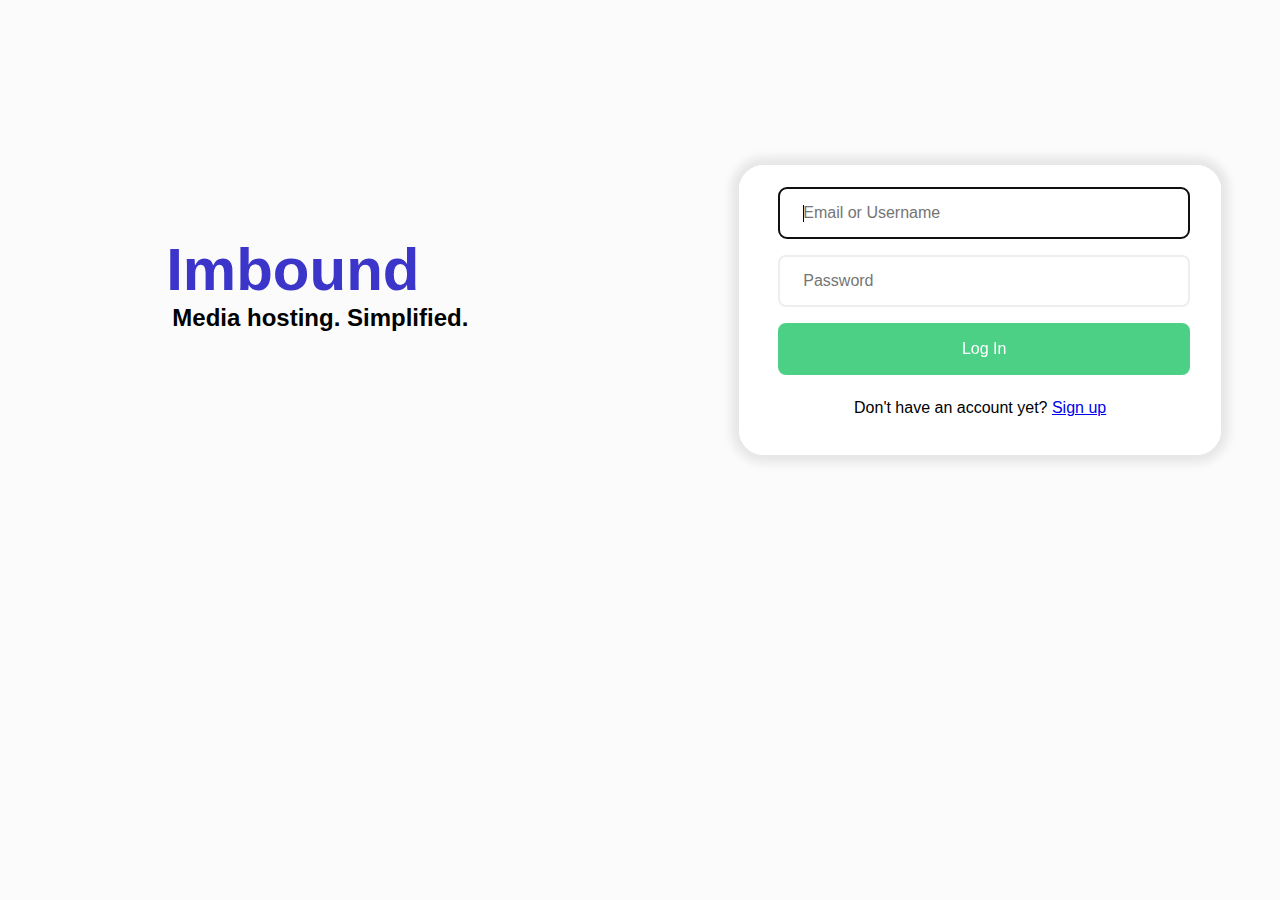
<file: index.html>
<!--
index.html
Imbound

Created by Kaleb Rosborough on 10 / 17 / 2022
Part of a group project by Max F, Max Z, Kaleb R, Norman A, Dylan A
-->

<!DOCTYPE html>
<html lang="en">

<head>
    <meta charset="UTF-8">
    <meta name="viewport" content="width=device-width, initial-scale=1.0">
    <title>Imbound</title>
    <link rel="stylesheet" type="text/css" href="styles/default.css">
    <link rel="icon" type="image/x-icon" href="./favicon.ico?">
    <script src="https://code.jquery.com/jquery-3.4.1.slim.min.js"></script>

    <!-- Redirect to login page -->
    <meta http-equiv="refresh" content="0; url = ./login.html" />
</head>

</html>
</file>
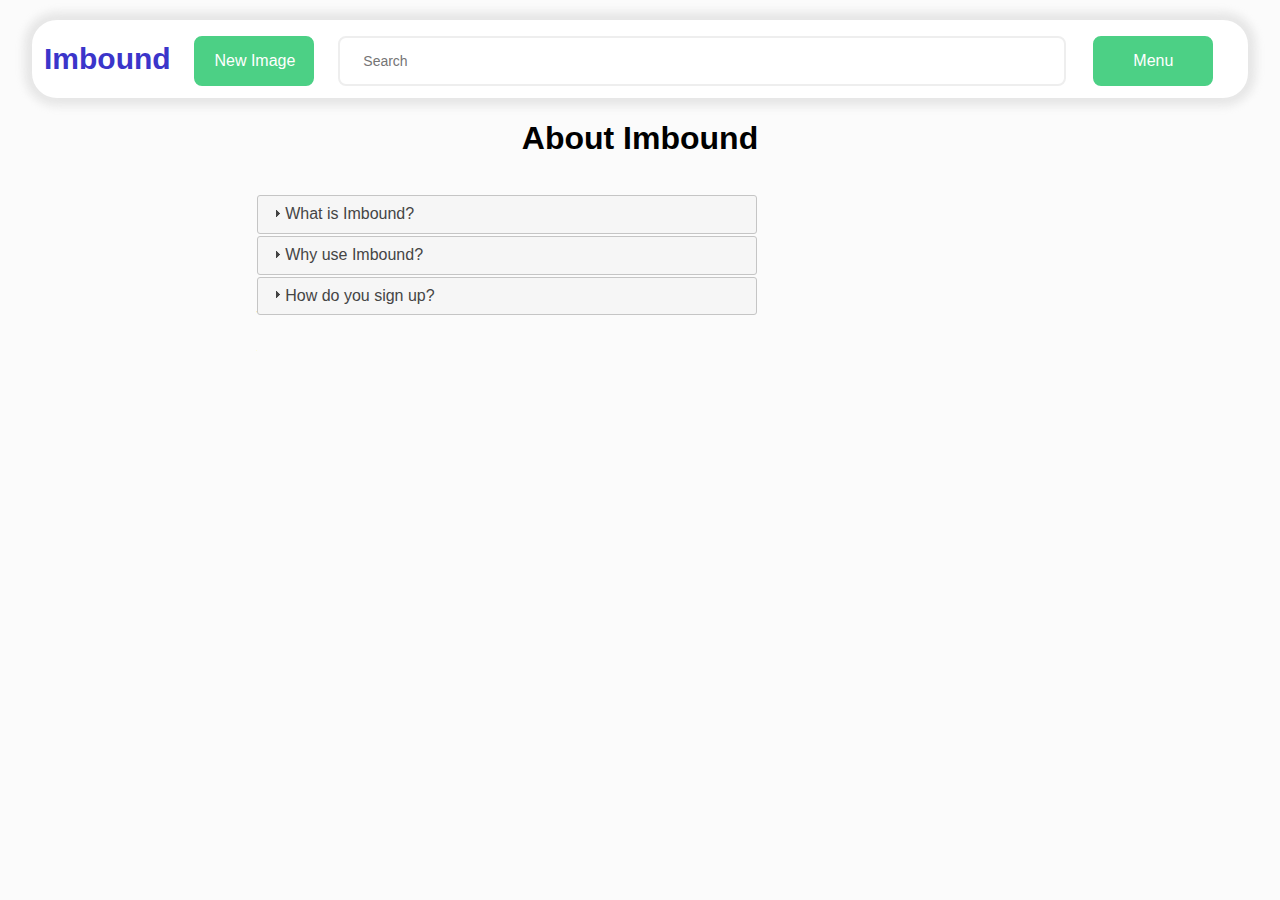
<file: about.html>
<!--
about.html
Imbound

Created by Max F. on 11 / 27 / 2022
Part of a group project by Max F, Max Z, Kaleb R, Norman A, Dylan A
-->
<!DOCTYPE html>
<html lang="en">

<head>
    <meta charset="UTF-8">
    <meta name="viewport" content="width=device-width, initial-scale=1.0">
    <title>Imbound</title>
    <link rel="stylesheet" type="text/css" href="styles/about.css">
    <link rel="stylesheet" type="text/css" href="jquery-ui-1.12.1.custom/jquery-ui.min.css">
    <link rel="icon" type="image/x-icon" href="./favicon.ico?">
</head>
<body>
    <header>
        <h1>Imbound</h1>
        <input type="button" id="new_img_btn" name="new_img_btn" value="New Image">
        <input type="text" id="search_txt" name="search_txt" placeholder="Search">
        <div class="menu_dropdown">
            <input type="button" id="menu_btn" name="menu_btn" value="Menu">
            <div class="menu_dropdown_content">
                <a href="homepage.html">Home</a>
                <a href="detail.html">Detail</a>
                <a href="profile.html">Profile</a>
                <a class="current_page" href="about.html">About</a>
                <a href="login.html">Sign Out</a>
            </div>
        </div>
    </header>
    <h1 id="title">About Imbound</h1>
    <main>
        <div id="accordion">
            <h3>What is Imbound?</h3>
           <div>
               <p>Imbound is an image hosting website where you can upload, browse,
                and download pictures.
               </p>
           </div>
           <h3>Why use Imbound?</h3>
           <div>
               <p>Three reasons:</p>
               <ul>
                   <li>Imbound is free.</li>
                   <li>Imbound allows you to browse memes, beautiful art, 4K pictures, and more.</li>
                   <li>No ads!</li>
               </ul>
           </div>
           <h3>How do you sign up?</h3>
           <div>
               <p>To sign up for imbound, hover over the menu button
                <a href="signup.html">or click here.</a>
               </p>
           </div>
       </div>
    </main>
    <script src="https://code.jquery.com/jquery-3.4.1.min.js"></script>
    <script src="jquery-ui-1.12.1.custom/jquery-ui.min.js"></script>
    <script>
        $(document).ready( () =>
            $("#accordion").accordion({
                event: "click",
                heightStyle: "content",
                collapsible: true,
                active: false
            })
        )
    </script>
    </body>
</html>
</file>
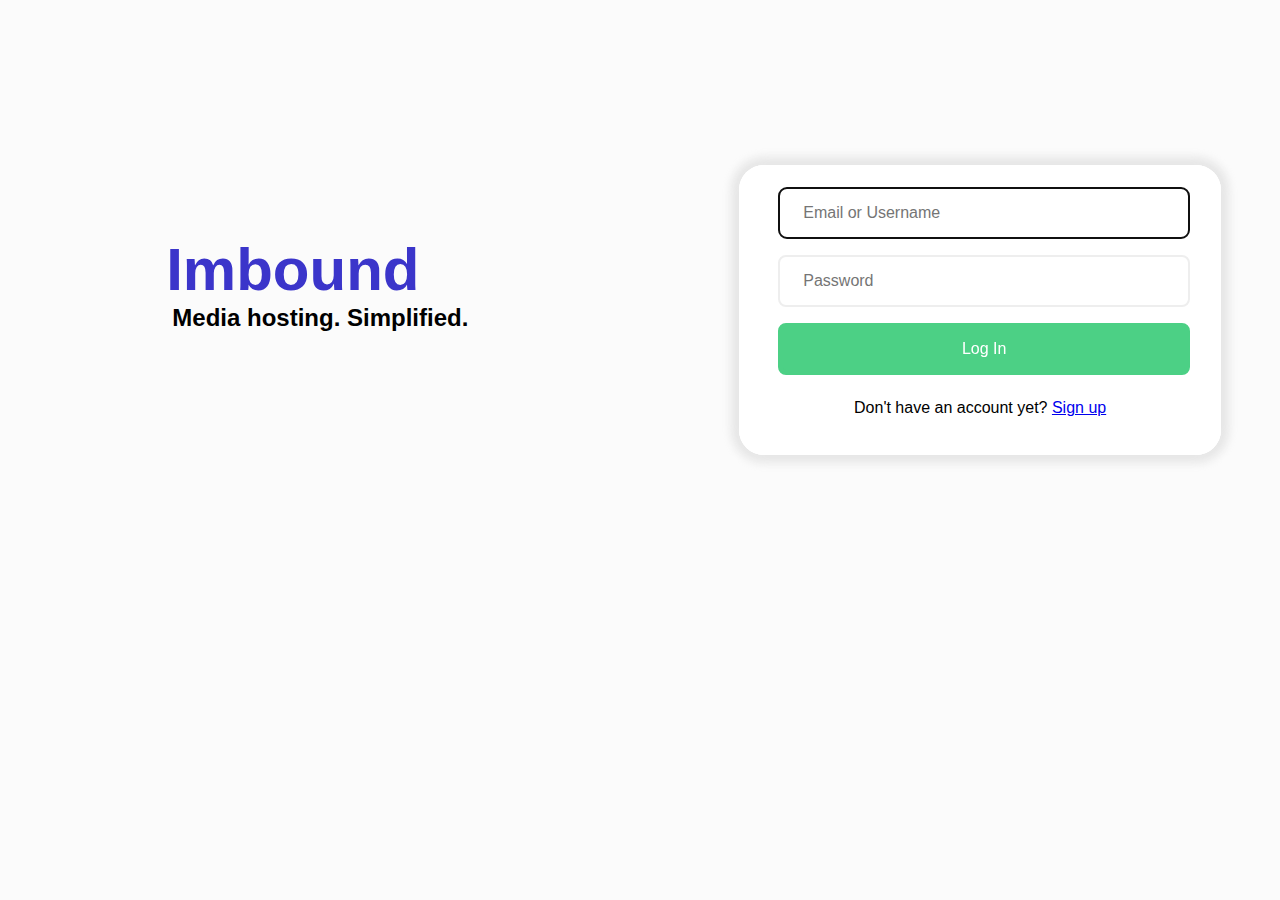
<file: login.html>
<!--
login.html
Imbound

Created by Kaleb Rosborough on 10 / 17 / 2022
Part of a group project by Max F, Max Z, Kaleb R, Norman A, Dylan A
-->

<!DOCTYPE html>
<html lang="en">

<head>
    <meta charset="UTF-8">
    <meta name="viewport" content="width=device-width, initial-scale=1.0">
    <title>Imbound</title>
    <link rel="stylesheet" type="text/css" href="styles/login.css">
    <link rel="icon" type="image/x-icon" href="./favicon.ico?">
    <script src="https://code.jquery.com/jquery-3.4.1.min.js"></script>
</head>

<body>
    <div class="title">
        <h1>Imbound</h1>
        <h2>Media hosting. Simplified.</h2>
    </div>
    <main>
        <fieldset class="login_fields">
            <form id="login_form" name="login_form" action="homepage.html" method="get">
                <div>
                    <input type="text" id="user" name="user" placeholder="Email or Username">
                    <span id="user_error"></span>
                </div>
                <div>
                    <input type="password" id="password" name="password" placeholder="Password">
                    <span id="password_error"></span>
                </div>
                <div>
                    <input type="submit" id="login" value="Log In">
                </div>
            </form>
            <div>
                <p id="signup">Don't have an account yet? <a href="signup.html">Sign up</a></p>
            </div>
        </fieldset>
    </main>
    <script src="scripts/login.js"></script>
</body>

</html>
</file>
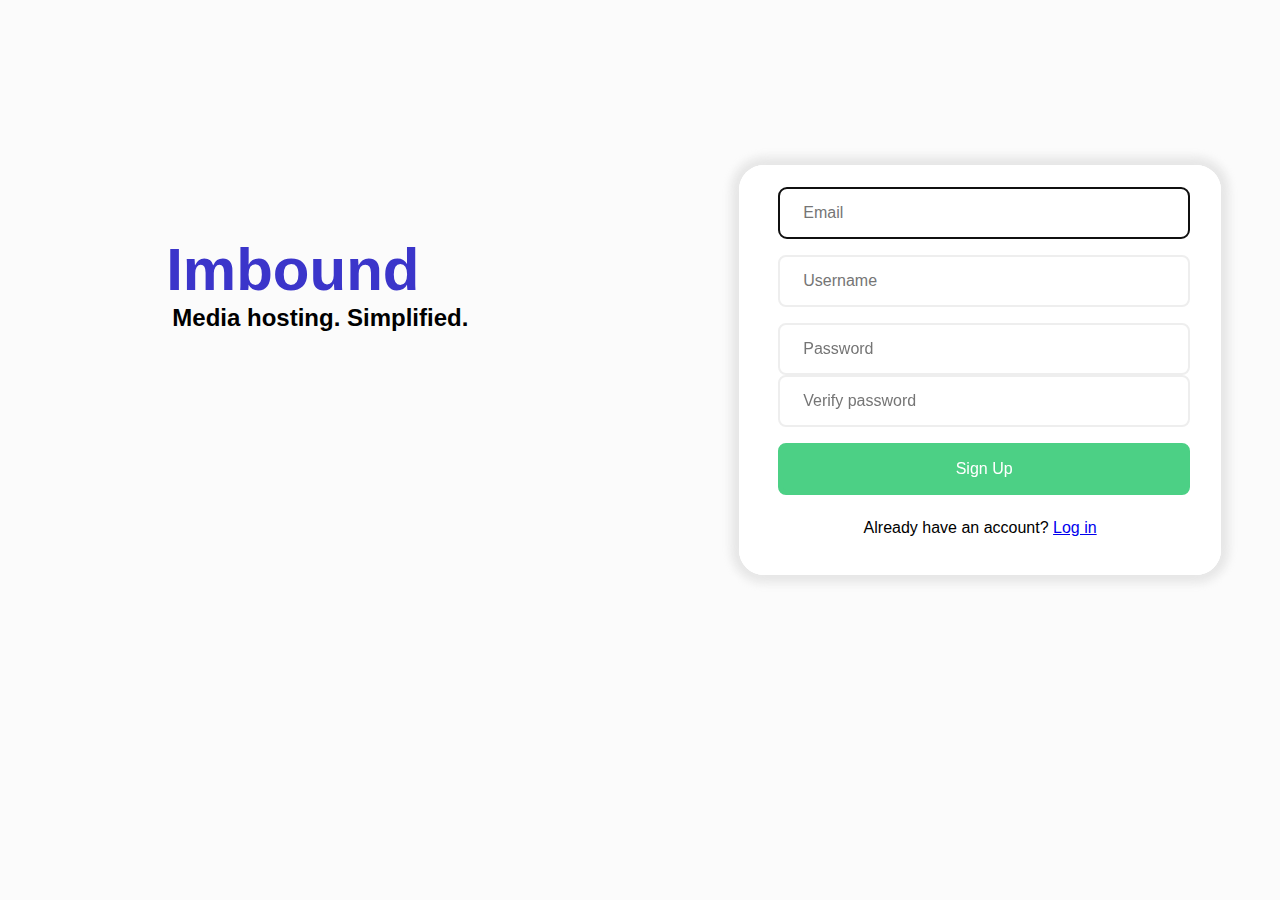
<file: signup.html>
<!--
signup.html
Imbound

Created by Kaleb Rosborough on 10 / 17 / 2022
Part of a group project by Max F, Max Z, Kaleb R, Norman A, Dylan A
-->

<!DOCTYPE html>
<html lang="en">

<head>
    <meta charset="UTF-8">
    <meta name="viewport" content="width=device-width, initial-scale=1.0">
    <title>Imbound</title>
    <link rel="stylesheet" type="text/css" href="styles/login.css">
    <link rel="icon" type="image/x-icon" href="./favicon.ico?">
    <script src="https://code.jquery.com/jquery-3.4.1.slim.min.js"></script>
</head>

<body>
    <div class="title">
        <h1>Imbound</h1>
        <h2>Media hosting. Simplified.</h2>
    </div>

    <main>
        <fieldset class="login_fields">
            <form id="signup_form" name="signup_form" action="homepage.html" method="get">
                <div>
                    <input type="email" id="email" name="email" placeholder="Email">
                    <span id="email_error"></span>
                </div>
                <div>
                    <input type="text" id="username" name="username" placeholder="Username">
                    <span id="username_error"></span>
                </div>
                <input type="password" id="password" name="password" placeholder="Password">
                <span id="password_error"></span>
                <div>
                    <input type="password" id="password_ver" name="password_ver" placeholder="Verify password">
                    <span id="password_ver_error"></span>
                </div>
                <div>
                    <input type="submit" id="signup" value="Sign Up">
                </div>
            </form>
            <div>
                <p id="login">Already have an account? <a href="login.html">Log in</a></p>
            </div>
        </fieldset>
    </main>
    <script src="scripts/signup.js"></script>
</body>

</html>
</file>
<file: styles/default.css>
/*
default.css
Imbound

Created by Kaleb Rosborough on 10 / 17 / 2022
Part of a group project by Max F, Max Z, Kaleb R, Norman A, Dylan A
*/

body {
    font-family: Arial, Helvetica, sans-serif;
    background-color: #fbfbfb;
    margin: 0 auto;
    padding: 0 2em 1em;
}

header {
    padding: 0px 10px;
    border: 2px solid #ffffff;
    text-align: center;
    border-radius: 25px;
    box-shadow: 0px 0px 8px 8px #ddddddaa;
    background-color: #ffffff;
    margin-top: 20px;
    display: flex;
}

main {
    /* align-content: center; */
    margin-top: 20px;
}

#img_gallery {
    margin: 0 auto;
}

.grid_item,
.grid_item img {
    width: 380px;
    border-radius: 8px 8px 0px 0px;
    object-fit: cover;
}

.grid_item {
    margin: 9px;
    border-radius: 9px;
    object-fit: cover;
    border: 1px solid #BFBFBF;
    background-color: #ffffff;
    text-align: center;
}

header h1 {
    font-family: "Trebuchet MS", Arial, Helvetica, sans-serif;
    color: #3b35ca;
    font-size: 30px;
    display: inline-block;
}

header input[type=text] {
    padding: 10px 23px;
    box-sizing: border-box;
    border: 2px solid #eeeeee;
    border-radius: 8px;
    font-size: 14px;
    width: 100%;
    flex: 1;
    height: 50px;
    margin-top: 14px;
}

header input[type=button] {
    background-color: #4cd085;
    border: solid 5px #4cd085;
    color: white;
    padding: 6px 15px;
    text-align: center;
    text-decoration: none;
    font-size: 16px;
    border-radius: 8px;
    margin: 0px 2%;
    margin-top: 14px;
    width: 7%;
    height: 50px;
    min-width: 120px;
}

header input[type=button]:hover {
    background-color: #3bc974;
    border: solid 5px #3bc974;
    color: white;
    transition-duration: 0.2s;
}

header input[type=button]:active {
    background-color: #3bc974;
    border: solid 4px #3bc974;
    color: white;
    transition-duration: 0.02s;
}

/* Positioning menu_dropdown content */
.menu_dropdown {
    position: relative;
    display: inline-block;
    margin: 0px 2.1%;
}

/* Dropdown Menu CSS (hidden when not hover) */
.menu_dropdown_content {
    display: none;
    position: absolute;
    background-color: #3ed079;
    border-radius: 8px;
    margin-top: 2px;
    min-width: 120px;
    box-shadow: 0px 8px 16px 0px rgba(0, 0, 0, 0.2);
    z-index: 1;
    left: 4px;
}

/* Dropdown links CSS */
.menu_dropdown_content a {
    color: white;
    padding: 10px 24px 10px 18px;
    text-decoration: none;
    display: block;
}

/* Color of dropdown_content links on hover */
.menu_dropdown_content a:hover {
    background-color: #39a566;
    border-radius: 8px;
}

/* Shows the dropdown menu on hover of menu_btn */
.menu_dropdown:hover .menu_dropdown_content {
    display: block;
}

.current_page {
    pointer-events: none;
}
</file>
<file: styles/about.css>
/* Created by Max F. */
body {
    font-family: Arial, Helvetica, sans-serif;
    background-color: #fbfbfb;
    margin: 0 auto;
    padding: 0 2em 1em;
}

header {
    padding: 0px 10px;
    border: 2px solid #ffffff;
    text-align: center;
    border-radius: 25px;
    box-shadow: 0px 0px 8px 8px #ddddddaa;
    background-color: #ffffff;
    margin-top: 20px;
    display: flex;
}

main {
    /* align-content: center; */
    margin-top: 20px;
    display: flex;
}

header h1 {
    font-family: "Trebuchet MS", Arial, Helvetica, sans-serif;
    color: #3b35ca;
    font-size: 30px;
    display: inline-block;
}

header input[type=text] {
    padding: 10px 23px;
    box-sizing: border-box;
    border: 2px solid #eeeeee;
    border-radius: 8px;
    font-size: 14px;
    width: 100%;
    flex: 1;
    height: 50px;
    margin-top: 14px;
}

header input[type=button] {
    background-color: #4cd085;
    border: solid 5px #4cd085;
    color: white;
    padding: 6px 15px;
    text-align: center;
    text-decoration: none;
    font-size: 16px;
    border-radius: 8px;
    margin: 0px 2%;
    margin-top: 14px;
    width: 7%;
    height: 50px;
    min-width: 120px;
}

header input[type=button]:hover {
    background-color: #3bc974;
    border: solid 5px #3bc974;
    color: white;
    transition-duration: 0.2s;
}

header input[type=button]:active {
    background-color: #3bc974;
    border: solid 4px #3bc974;
    color: white;
    transition-duration: 0.02s;
}

#title {
    text-align: center;
}

/* Positioning menu_dropdown content */
.menu_dropdown {
    position: relative;
    display: inline-block;
    margin: 0px 2.1%;
}

/* Dropdown Menu CSS (hidden when not hover) */
.menu_dropdown_content {
    display: none;
    position: absolute;
    background-color: #3ed079;
    border-radius: 8px;
    margin-top: 2px;
    min-width: 120px;
    box-shadow: 0px 8px 16px 0px rgba(0, 0, 0, 0.2);
    z-index: 1;
    left: 4px;
}

/* Dropdown links CSS */
.menu_dropdown_content a {
    color: white;
    padding: 10px 24px 10px 18px;
    text-decoration: none;
    display: block;
}

/* Color of dropdown_content links on hover */
.menu_dropdown_content a:hover {
    background-color: #39a566;
    border-radius: 8px;
}

/* Shows the dropdown menu on hover of menu_btn */
.menu_dropdown:hover .menu_dropdown_content {
    display: block;
}

.current_page {
    pointer-events: none;
}

@media (min-width:1600px){
    #accordion {
        padding: 15px 25px;
        width: 700px;
        margin-left: 30%;
    }
}

@media (max-width:1600px){
    #accordion {
        padding: 15px 25px;
        width: 500px;
        margin-left: 200px;
    }
}

#accordion h1 { 
	font-size: 150%;
	margin-bottom: .5em;
}

#accordion ul {
	padding-left: 45px;
}
#accordion li {
	padding-bottom: .25em;
}
</file>
<file: styles/login.css>
/*
login.css
Imbound

Created by Kaleb Rosborough on 10 / 21 / 2022
Part of a group project by Max F, Max Z, Kaleb R, Norman A, Dylan A
*/

body {
    font-family: "Trebuchet MS", Arial, Helvetica, sans-serif;
    background-color: #fbfbfb;
    display: flex;
    flex-direction: row;
    margin-top: 150px;
}

div {
    margin-bottom: 1em;
}

.title {
    /* background-color: #ffffff; */
    width: 51%;
    padding-top: 100px;
    text-align: center;
    vertical-align: middle;
    margin: -10px -10px 0px;
    display: inline;
}

h1 {
    color: #3b35ca;
    font-size: 60px;
    margin-top: -5px;
    margin-bottom: -20px;
    margin-left: -55px;
}

.login_fields {
    width: 150%;
    padding: 20px 10px;
    margin: 5% 35%;
    border: 2px solid #ffffff;
    text-align: center;
    border-radius: 25px;
    box-shadow: 0px 0px 8px 8px #ddddddaa;
    background-color: #ffffff;
}

input[type=text],
input[type=email],
input[type=password] {
    padding: 15px 23px;
    box-sizing: border-box;
    border: 2px solid #eeeeee;
    border-radius: 8px;
    font-size: 16px;
    width: 90%;
}

input[type=button],
input[type=reset],
input[type=submit] {
    background-color: #4cd085;
    border: solid 5px #4cd085;
    color: white;
    padding: 12px 20px;
    margin-bottom: 8px;
    text-align: center;
    text-decoration: none;
    display: inline-block;
    font-size: 16px;
    width: 90%;
    border-radius: 8px;
}

input[type=button]:hover,
input[type=reset]:hover,
input[type=submit]:hover {
    background-color: #3bc974;
    border: solid 5px #3bc974;
    color: white;
    transition-duration: 0.2s;
}

input[type=button]:active,
input[type=reset]:active,
input[type=submit]:active {
    background-color: #3bc974;
    border: solid 5px #3bc974;
    color: white;
    width: 89%;
    transition-duration: 0.02s;
}

label {
    display: inline-block;
    width: 11em;
    text-align: right;
}

input {
    margin-left: 1em;
    margin-right: 0.5em;
}

span {
    color: red;
    display: block;
}
</file>
